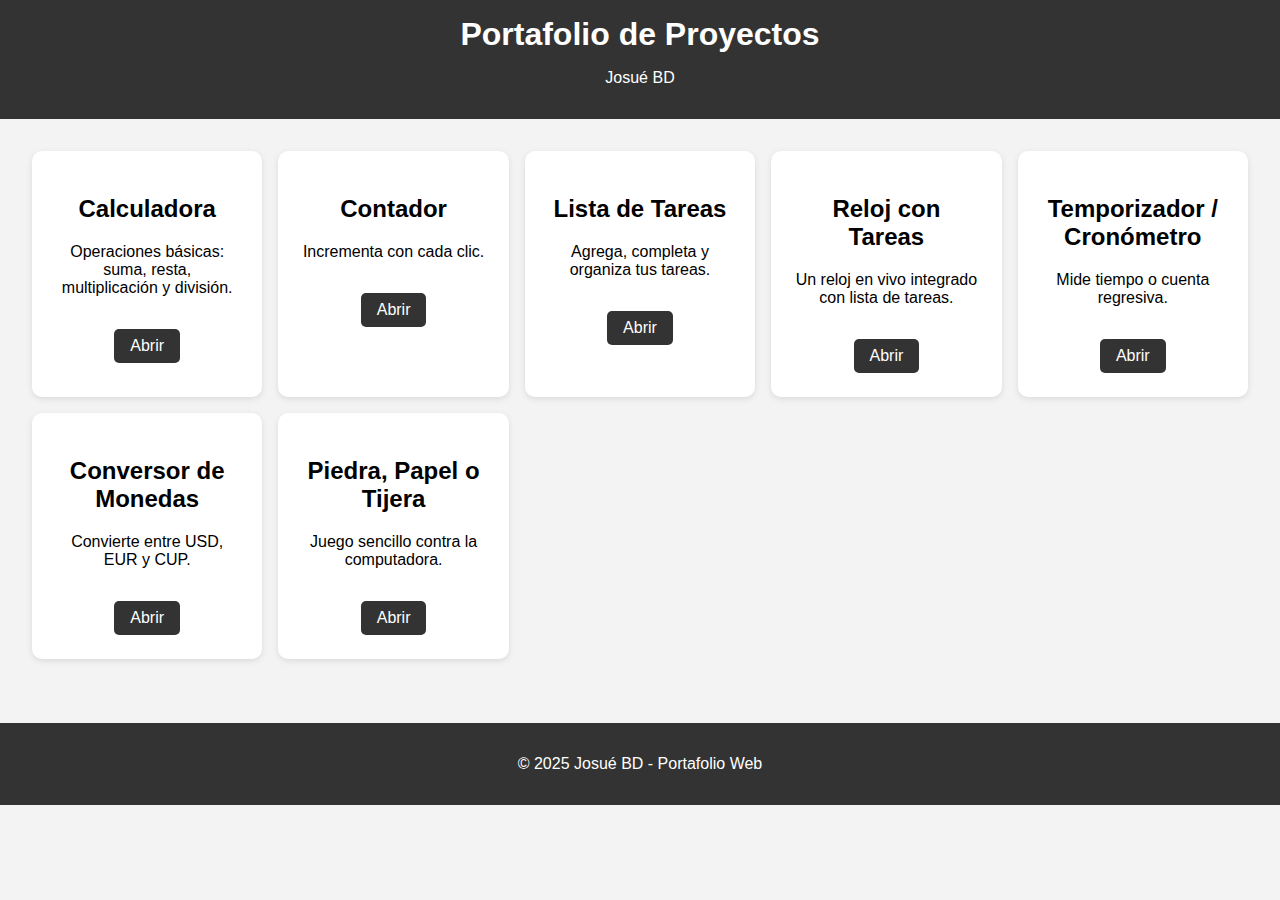
<file: index.html>
<!DOCTYPE html>
<html lang="es">
<head>
  <meta charset="UTF-8">
  <meta name="viewport" content="width=device-width, initial-scale=1.0">
  <title>Portafolio de Proyectos - Josué BD</title>
  <link rel="stylesheet" href="css/style.css">
</head>
<body>
  <header>
    <h1>Portafolio de Proyectos</h1>
    <p>Josué BD</p>
  </header>

  <main>
    <div class="card">
      <h2>Calculadora</h2>
      <p>Operaciones básicas: suma, resta, multiplicación y división.</p>
      <a href="proyectos/calculadora/index.html" target="_blank">Abrir</a>
    </div>

    <div class="card">
      <h2>Contador</h2>
      <p>Incrementa con cada clic.</p>
      <a href="proyectos/contador/index.html" target="_blank">Abrir</a>
    </div>

    <div class="card">
      <h2>Lista de Tareas</h2>
      <p>Agrega, completa y organiza tus tareas.</p>
      <a href="proyectos/tareas/index.html" target="_blank">Abrir</a>
    </div>

    <div class="card">
      <h2>Reloj con Tareas</h2>
      <p>Un reloj en vivo integrado con lista de tareas.</p>
      <a href="proyectos/reloj-tareas/index.html" target="_blank">Abrir</a>
    </div>

    <div class="card">
      <h2>Temporizador / Cronómetro</h2>
      <p>Mide tiempo o cuenta regresiva.</p>
      <a href="proyectos/temporizador-cronometro/index.html" target="_blank">Abrir</a>
    </div>

    <div class="card">
      <h2>Conversor de Monedas</h2>
      <p>Convierte entre USD, EUR y CUP.</p>
      <a href="proyectos/conversor-monedas/index.html" target="_blank">Abrir</a>
    </div>

    <div class="card">
      <h2>Piedra, Papel o Tijera</h2>
      <p>Juego sencillo contra la computadora.</p>
      <a href="proyectos/juego/index.html" target="_blank">Abrir</a>
    </div>
  </main>

  <footer>
    <p>© 2025 Josué BD - Portafolio Web</p>
  </footer>
</body>
</html>
</file>
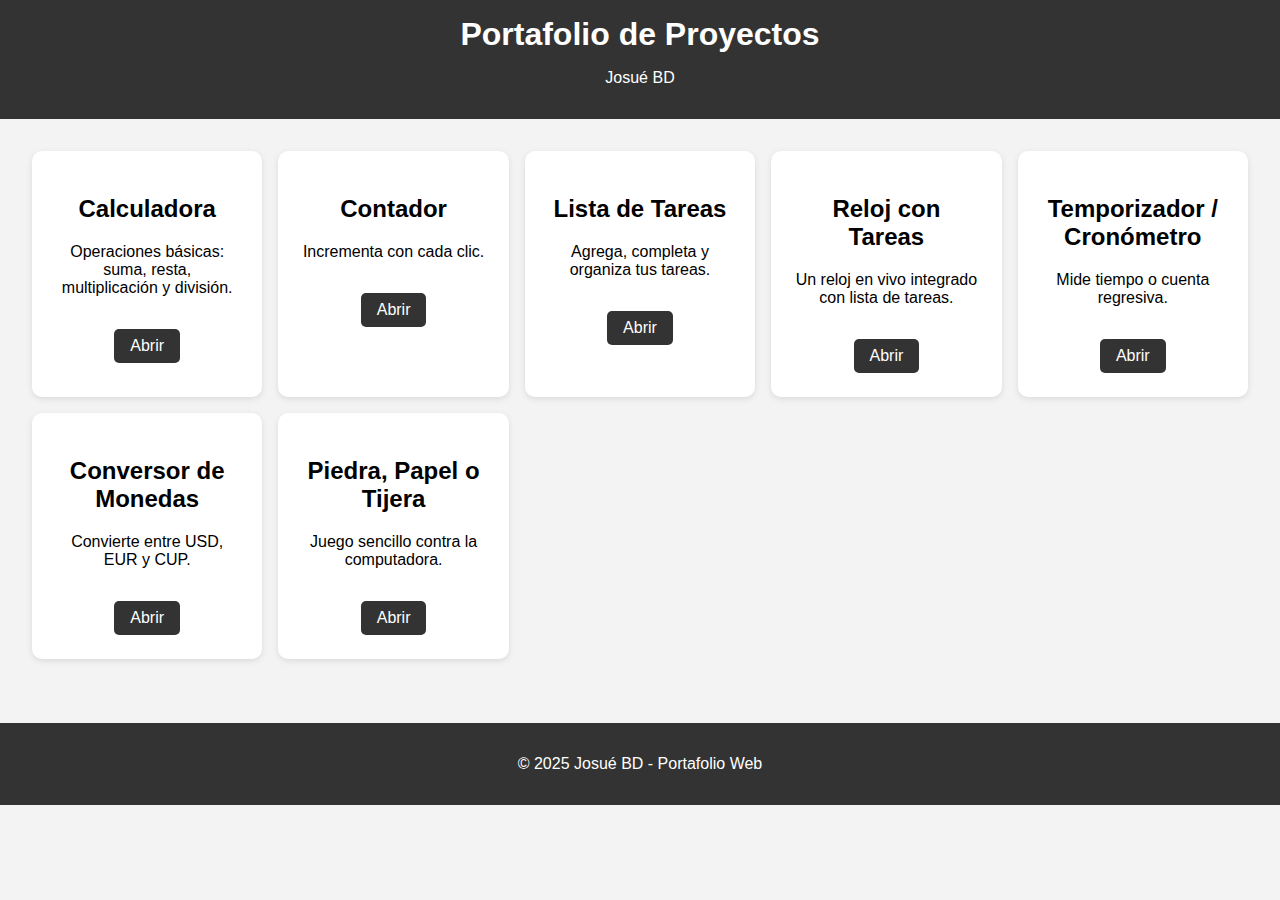
<file: Portafolio-Web/index.html>
<!DOCTYPE html>
<html lang="es">
<head>
  <meta charset="UTF-8">
  <meta name="viewport" content="width=device-width, initial-scale=1.0">
  <title>Portafolio de Proyectos - Josué BD</title>
  <style>
    body {
      font-family: Arial, sans-serif;
      background: #f3f3f3;
      margin: 0;
      padding: 0;
      text-align: center;
    }
    header {
      background: #333;
      color: #fff;
      padding: 1rem;
    }
    h1 {
      margin: 0;
    }
    main {
      display: grid;
      grid-template-columns: repeat(auto-fit, minmax(220px, 1fr));
      gap: 1rem;
      padding: 2rem;
    }
    .card {
      background: white;
      border-radius: 10px;
      box-shadow: 0 2px 6px rgba(0,0,0,0.1);
      padding: 1.5rem;
      transition: transform 0.2s ease;
    }
    .card:hover {
      transform: translateY(-5px);
    }
    a {
      display: inline-block;
      margin-top: 1rem;
      padding: 0.5rem 1rem;
      background: #333;
      color: white;
      text-decoration: none;
      border-radius: 5px;
    }
    a:hover {
      background: #555;
    }
    footer {
      margin-top: 2rem;
      background: #333;
      color: #fff;
      padding: 1rem;
    }
  </style>
</head>
<body>
  <header>
    <h1>Portafolio de Proyectos</h1>
    <p>Josué BD</p>
  </header>

  <main>
    <div class="card">
      <h2>Calculadora</h2>
      <p>Operaciones básicas: suma, resta, multiplicación y división.</p>
      <a href="proyectos/calculadora/index.html" target="_blank">Abrir</a>
    </div>
    <div class="card">
      <h2>Contador</h2>
      <p>Incrementa con cada clic.</p>
      <a href="proyectos/contador/index.html" target="_blank">Abrir</a>
    </div>
    <div class="card">
      <h2>Lista de Tareas</h2>
      <p>Agrega, completa y organiza tus tareas.</p>
      <a href="proyectos/tareas/index.html" target="_blank">Abrir</a>
    </div>
    <div class="card">
      <h2>Reloj con Tareas</h2>
      <p>Un reloj en vivo integrado con lista de tareas.</p>
      <a href="proyectos/reloj-tareas/index.html" target="_blank">Abrir</a>
    </div>
    <div class="card">
      <h2>Temporizador / Cronómetro</h2>
      <p>Mide tiempo o cuenta regresiva.</p>
      <a href="proyectos/temporizador-cronometro/index.html" target="_blank">Abrir</a>
    </div>
    <div class="card">
      <h2>Conversor de Monedas</h2>
      <p>Convierte entre USD, EUR y CUP.</p>
      <a href="proyectos/conversor-monedas/index.html" target="_blank">Abrir</a>
    </div>
    <div class="card">
      <h2>Piedra, Papel o Tijera</h2>
      <p>Juego sencillo contra la computadora.</p>
      <a href="proyectos/juego/index.html" target="_blank">Abrir</a>
    </div>
  </main>

  <footer>
    <p>© 2025 Josué BD - Portafolio Web</p>
  </footer>
</body>
</html>
</file>
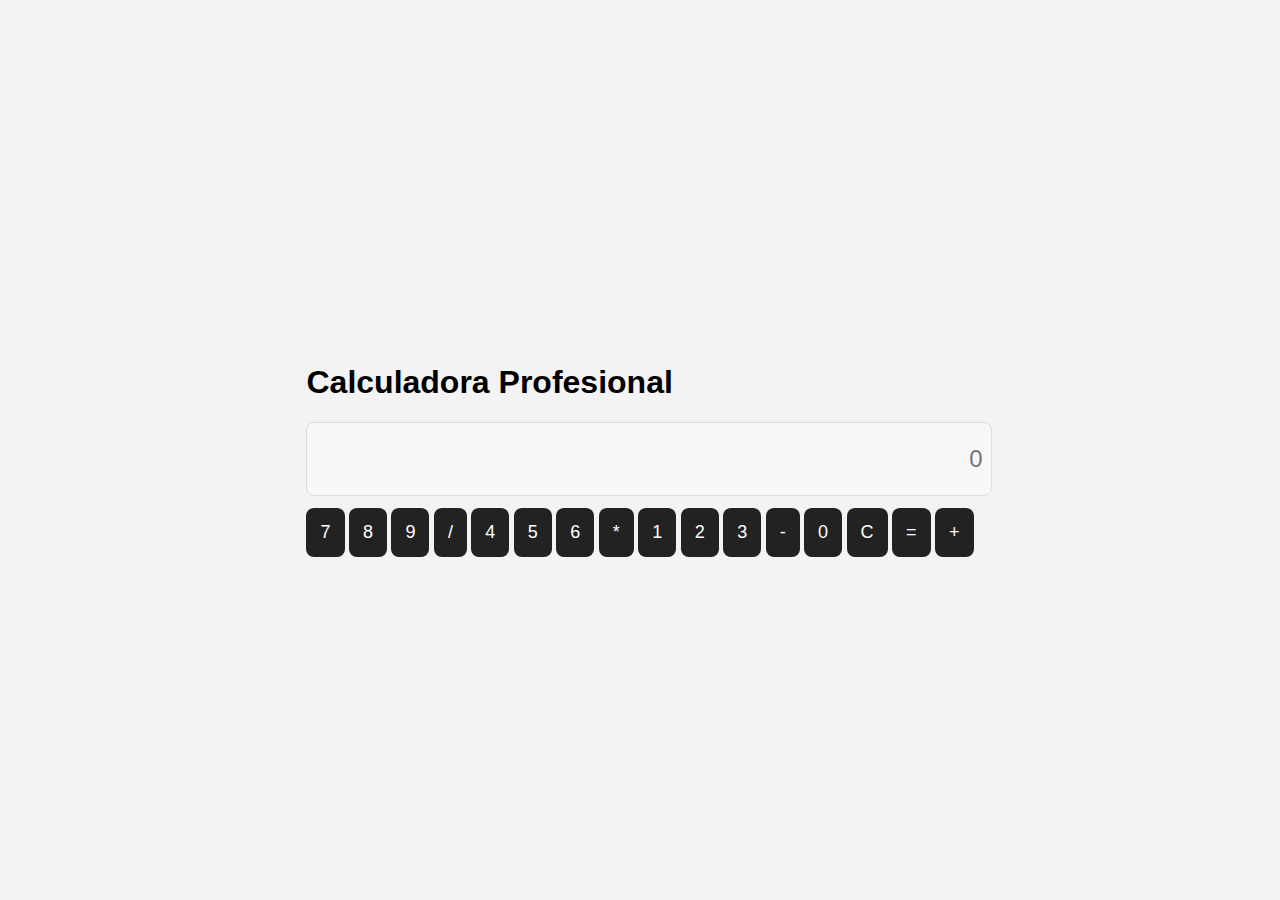
<file: proyectos/calculadora/index.html>
<!DOCTYPE html>
<html lang="es">
<head>
    <meta charset="UTF-8">
    <meta name="viewport" content="width=device-width, initial-scale=1.0">
    <title>Calculadora Profesional</title>
    <link rel="stylesheet" href="css/estilo.css">
</head>
<body>
    <div class="calculator">
        <h1>Calculadora Profesional</h1>
        <input type="text" id="display" disabled placeholder="0">

        <div class="buttons">
            <button class="num">7</button>
            <button class="num">8</button>
            <button class="num">9</button>
            <button class="op">/</button>

            <button class="num">4</button>
            <button class="num">5</button>
            <button class="num">6</button>
            <button class="op">*</button>

            <button class="num">1</button>
            <button class="num">2</button>
            <button class="num">3</button>
            <button class="op">-</button>

            <button class="num">0</button>
            <button id="clear">C</button>
            <button id="equals">=</button>
            <button class="op">+</button>
        </div>
    </div>

    <script src="js/script.js"></script>
</body>
</html>
</file>
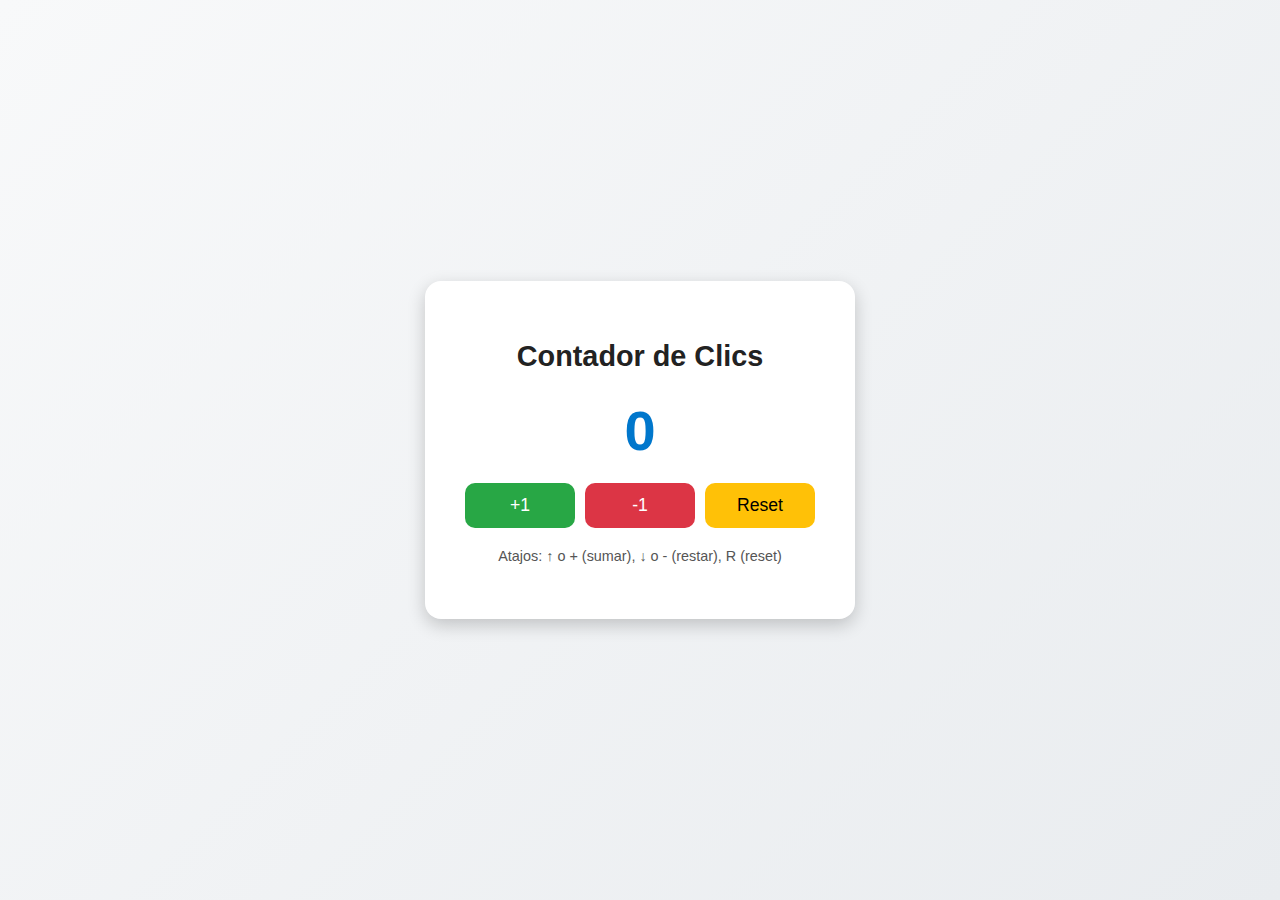
<file: proyectos/contador/index.html>
<!DOCTYPE html>
<html lang="es">
<head>
  <meta charset="UTF-8">
  <meta name="viewport" content="width=device-width, initial-scale=1.0">
  <title>Contador de Clics Pro</title>
  <style>
    body {
      font-family: "Segoe UI", Tahoma, sans-serif;
      background: linear-gradient(135deg, #f8f9fa, #e9ecef);
      display: flex;
      justify-content: center;
      align-items: center;
      height: 100vh;
      margin: 0;
    }
    .container {
      background: #fff;
      padding: 40px;
      border-radius: 16px;
      box-shadow: 0 6px 18px rgba(0,0,0,0.2);
      text-align: center;
      max-width: 350px;
      width: 100%;
    }
    h1 {
      margin-bottom: 25px;
      color: #222;
      font-size: 1.8rem;
    }
    #count {
      font-size: 3.5rem;
      margin: 20px 0;
      color: #0077cc;
      font-weight: bold;
    }
    .btn-group {
      display: flex;
      justify-content: space-between;
      gap: 10px;
    }
    button {
      flex: 1;
      padding: 12px;
      font-size: 1.1rem;
      border: none;
      border-radius: 10px;
      cursor: pointer;
      transition: transform 0.2s ease, background 0.3s ease;
    }
    button:hover {
      transform: scale(1.05);
    }
    #increment {
      background: #28a745;
      color: white;
    }
    #increment:hover { background: #218838; }
    #decrement {
      background: #dc3545;
      color: white;
    }
    #decrement:hover { background: #c82333; }
    #reset {
      background: #ffc107;
      color: black;
    }
    #reset:hover { background: #e0a800; }
    .info {
      margin-top: 20px;
      font-size: 0.9rem;
      color: #555;
    }
  </style>
</head>
<body>
  <div class="container">
    <h1>Contador de Clics</h1>
    <p id="count">0</p>
    <div class="btn-group">
      <button id="increment">+1</button>
      <button id="decrement">-1</button>
      <button id="reset">Reset</button>
    </div>
    <p class="info">Atajos: ↑ o + (sumar), ↓ o - (restar), R (reset)</p>
  </div>

  <script>
    let count = 0;
    const countDisplay = document.getElementById("count");
    const incrementBtn = document.getElementById("increment");
    const decrementBtn = document.getElementById("decrement");
    const resetBtn = document.getElementById("reset");

    function updateDisplay() {
      countDisplay.textContent = count;
    }

    incrementBtn.addEventListener("click", () => { count++; updateDisplay(); });
    decrementBtn.addEventListener("click", () => { count--; updateDisplay(); });
    resetBtn.addEventListener("click", () => { count = 0; updateDisplay(); });

    // Controles de teclado
    document.addEventListener("keydown", (e) => {
      if (e.key === "ArrowUp" || e.key === "+") {
        count++;
      } else if (e.key === "ArrowDown" || e.key === "-") {
        count--;
      } else if (e.key.toLowerCase() === "r") {
        count = 0;
      }
      updateDisplay();
    });
  </script>
</body>
</html>
</file>
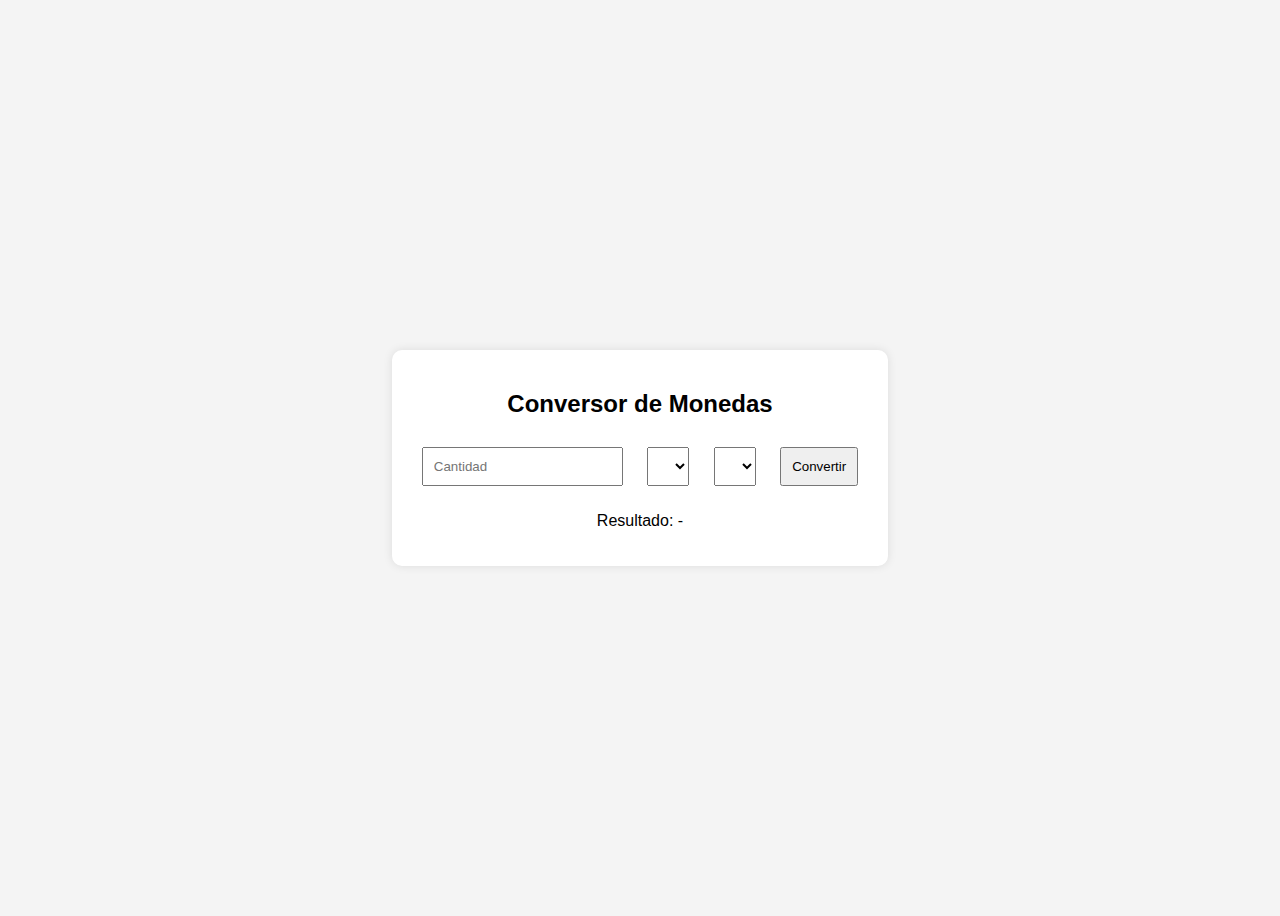
<file: proyectos/conversor-monedas/index.html>
<!DOCTYPE html>
<html lang="es">
<head>
  <meta charset="UTF-8">
  <meta name="viewport" content="width=device-width, initial-scale=1.0">
  <title>Conversor de Monedas</title>
  <style>
    body {
      font-family: Arial, sans-serif;
      display: flex;
      justify-content: center;
      align-items: center;
      height: 100vh;
      background: #f4f4f4;
    }
    .container {
      background: #fff;
      padding: 20px;
      border-radius: 10px;
      box-shadow: 0 0 10px rgba(0,0,0,0.1);
      text-align: center;
    }
    input, select, button {
      margin: 10px;
      padding: 10px;
    }
  </style>
</head>
<body>
  <div class="container">
    <h2>Conversor de Monedas</h2>
    <input type="number" id="amount" placeholder="Cantidad" />
    <select id="fromCurrency"></select>
    <select id="toCurrency"></select>
    <button onclick="convert()">Convertir</button>
    <p id="result">Resultado: -</p>
  </div>

  <script>
    const apiKey = "54f65d3326de62d3ae0aabf5"; // pon tu API key
    const fromCurrency = document.getElementById("fromCurrency");
    const toCurrency = document.getElementById("toCurrency");
    const result = document.getElementById("result");

    async function loadCurrencies() {
      const res = await fetch(`https://v6.exchangerate-api.com/v6/${apiKey}/latest/USD`);
      const data = await res.json();

      if (data.result === "success") {
        const currencies = Object.keys(data.conversion_rates);
        currencies.forEach(code => {
          fromCurrency.innerHTML += `<option value="${code}">${code}</option>`;
          toCurrency.innerHTML += `<option value="${code}">${code}</option>`;
        });
        fromCurrency.value = "USD";
        toCurrency.value = "EUR";
      } else {
        result.textContent = "Error al cargar divisas";
      }
    }

    async function convert() {
      const amount = document.getElementById("amount").value;
      const from = fromCurrency.value;
      const to = toCurrency.value;

      const res = await fetch(`https://v6.exchangerate-api.com/v6/${apiKey}/pair/${from}/${to}/${amount}`);
      const data = await res.json();

      if (data.result === "success") {
        result.textContent = `Resultado: ${data.conversion_result} ${to}`;
      } else {
        result.textContent = "Error al convertir";
      }
    }

    loadCurrencies();
  </script>
</body>
</html>
</file>
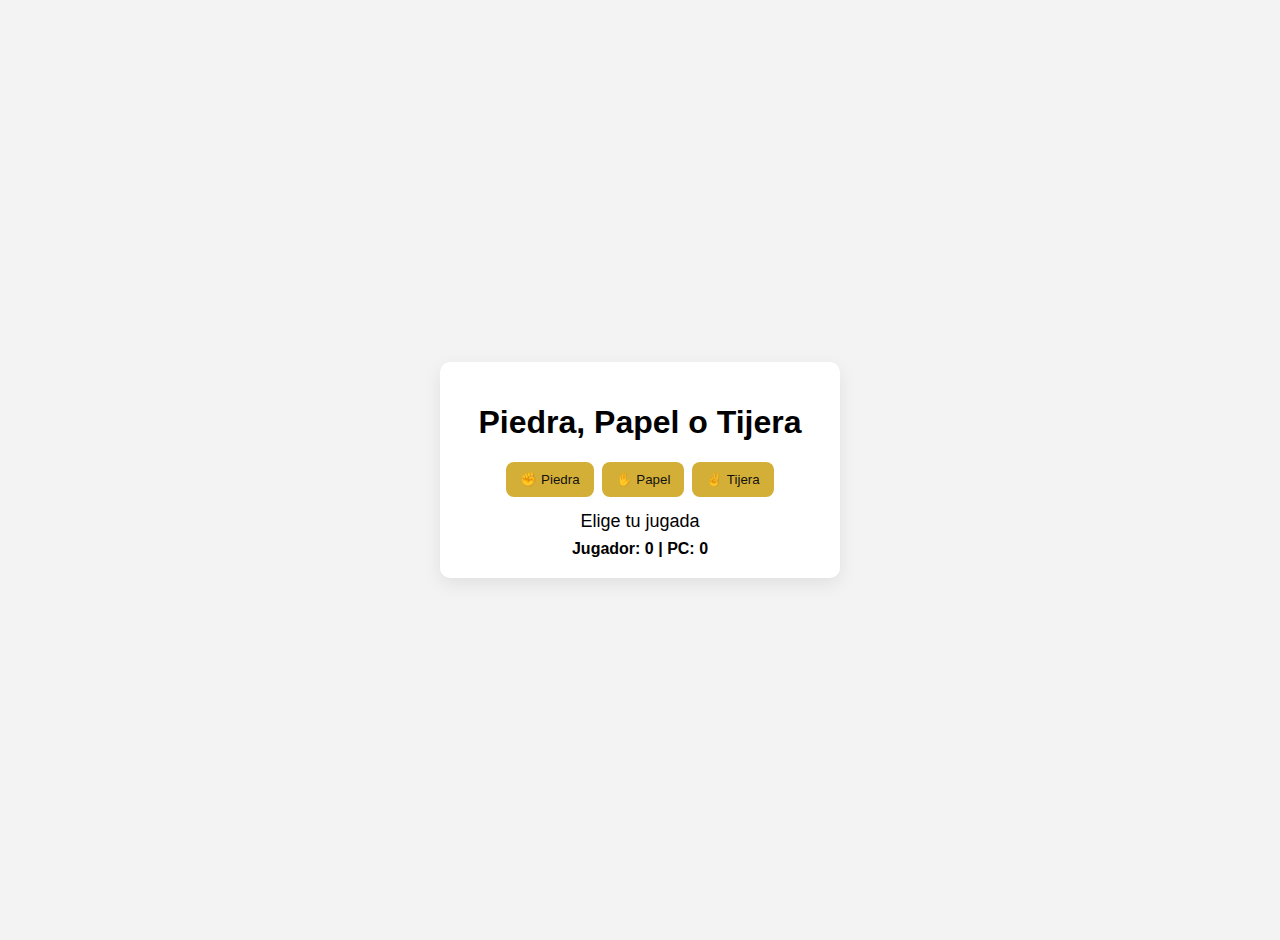
<file: proyectos/juego/index.html>
<!DOCTYPE html>
<html lang="es">
<head><meta charset="utf-8"><meta name="viewport" content="width=device-width,initial-scale=1"><title>Piedra Papel Tijera</title><link rel="stylesheet" href="css/estilo.css"></head>
<body>
<div class="wrap">
  <h1>Piedra, Papel o Tijera</h1>
  <div class="btns">
    <button data-move="piedra">✊ Piedra</button>
    <button data-move="papel">✋ Papel</button>
    <button data-move="tijera">✌ Tijera</button>
  </div>
  <div id="result">Elige tu jugada</div>
  <div id="score">Jugador: 0 | PC: 0</div>
</div>
<script src="js/script.js"></script>
</body>
</html>
</file>
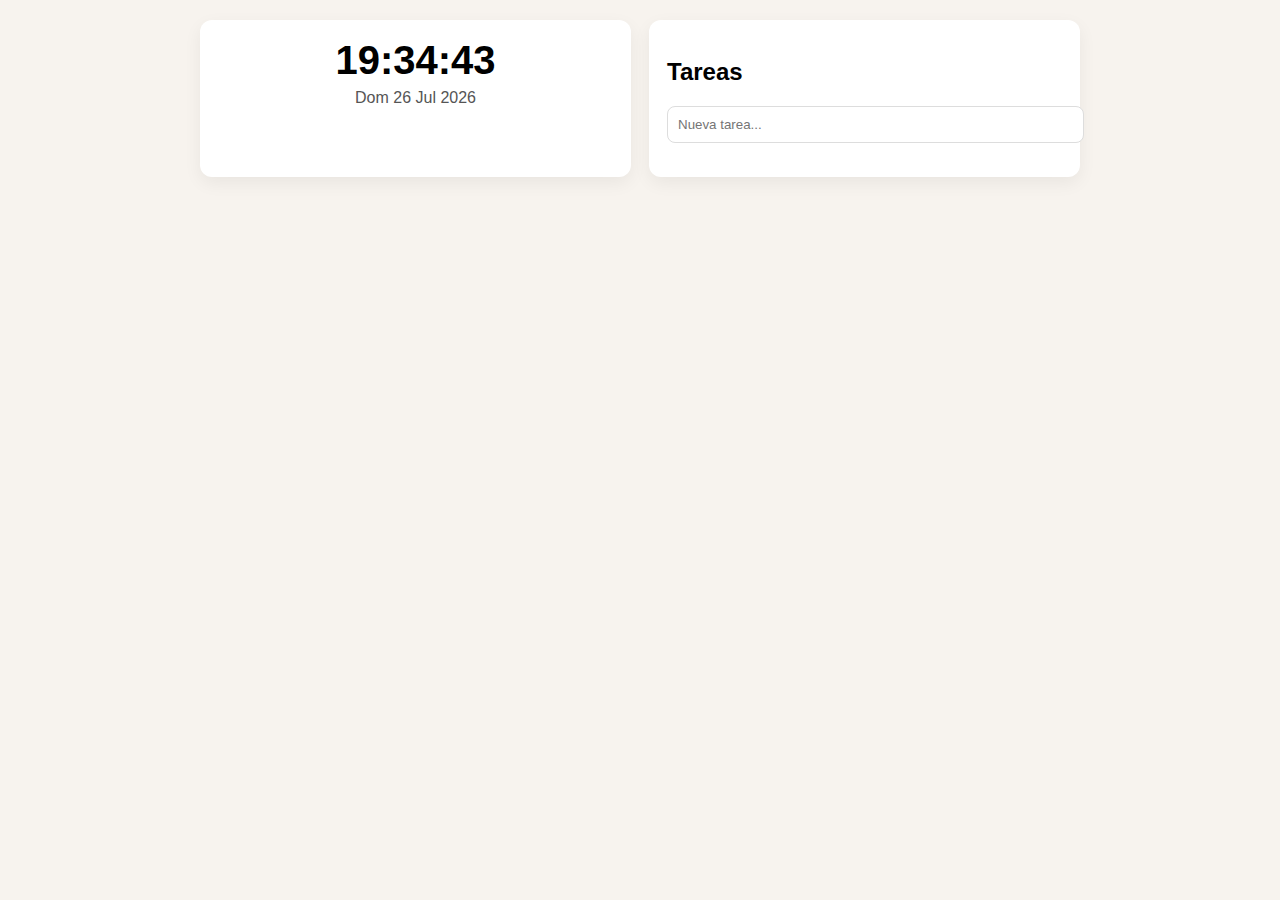
<file: proyectos/reloj-tareas/index.html>
<!DOCTYPE html>
<html lang="es">
<head>
<meta charset="utf-8"><meta name="viewport" content="width=device-width,initial-scale=1">
<title>Reloj + Tareas</title>
<link rel="stylesheet" href="css/estilo.css">
</head>
<body>
<div class="app">
  <section class="reloj">
    <div id="hora" class="hora"></div>
    <div id="fecha" class="fecha"></div>
  </section>
  <section class="tareas">
    <h2>Tareas</h2>
    <form id="form"><input id="input" placeholder="Nueva tarea..." autocomplete="off"></form>
    <ul id="lista"></ul>
  </section>
</div>
<script src="js/script.js"></script>
</body>
</html>
</file>
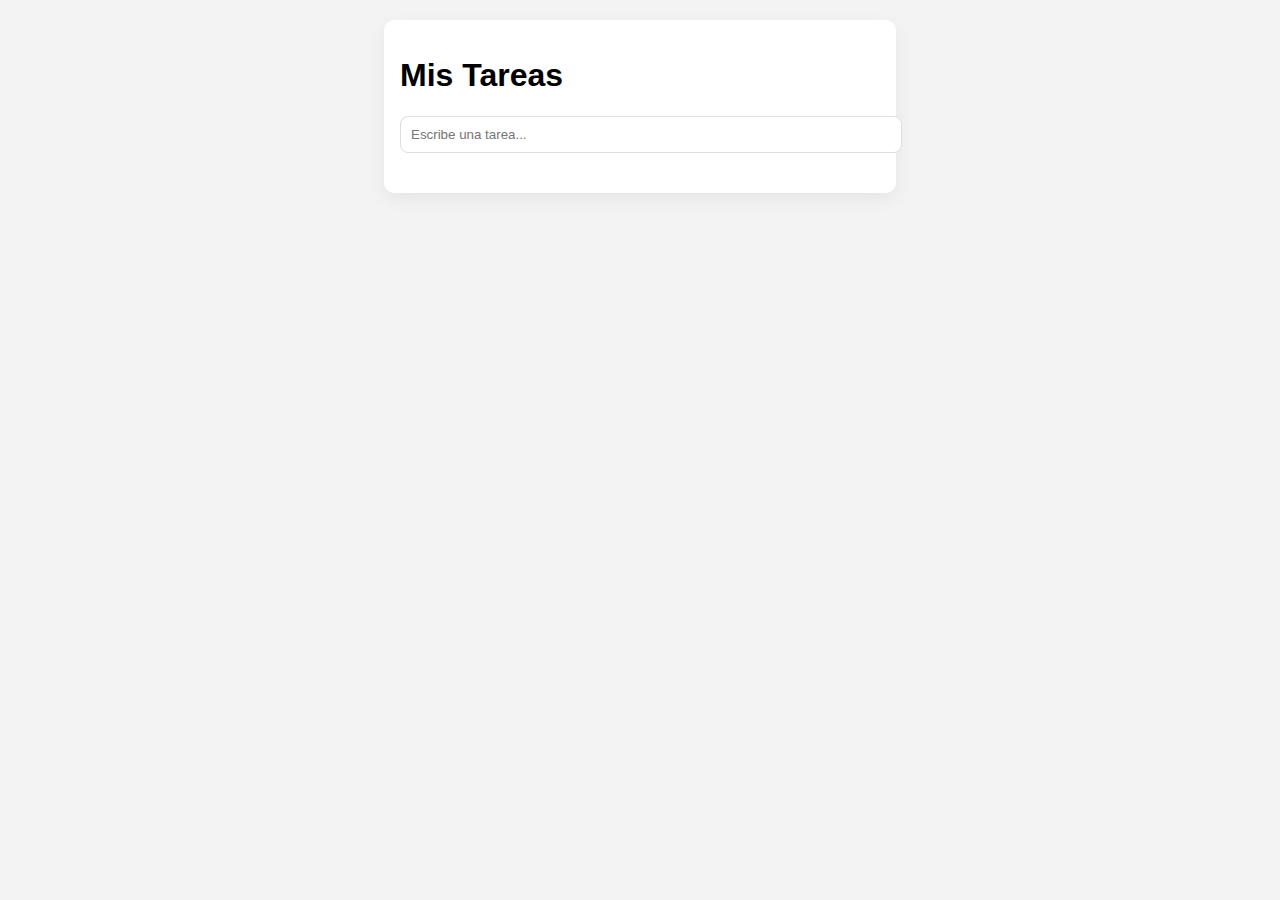
<file: proyectos/tareas/index.html>
<!DOCTYPE html>
<html lang="es">
<head>
<meta charset="utf-8">
<meta name="viewport" content="width=device-width,initial-scale=1">
<title>Lista de Tareas</title>
<link rel="stylesheet" href="css/estilo.css">
</head>
<body>
<div class="wrap">
  <h1>Mis Tareas</h1>
  <form id="form">
    <input id="tarea" placeholder="Escribe una tarea..." maxlength="200" autocomplete="off">
  </form>
  <ul id="lista"></ul>
</div>
<script src="js/script.js"></script>
</body>
</html>
</file>
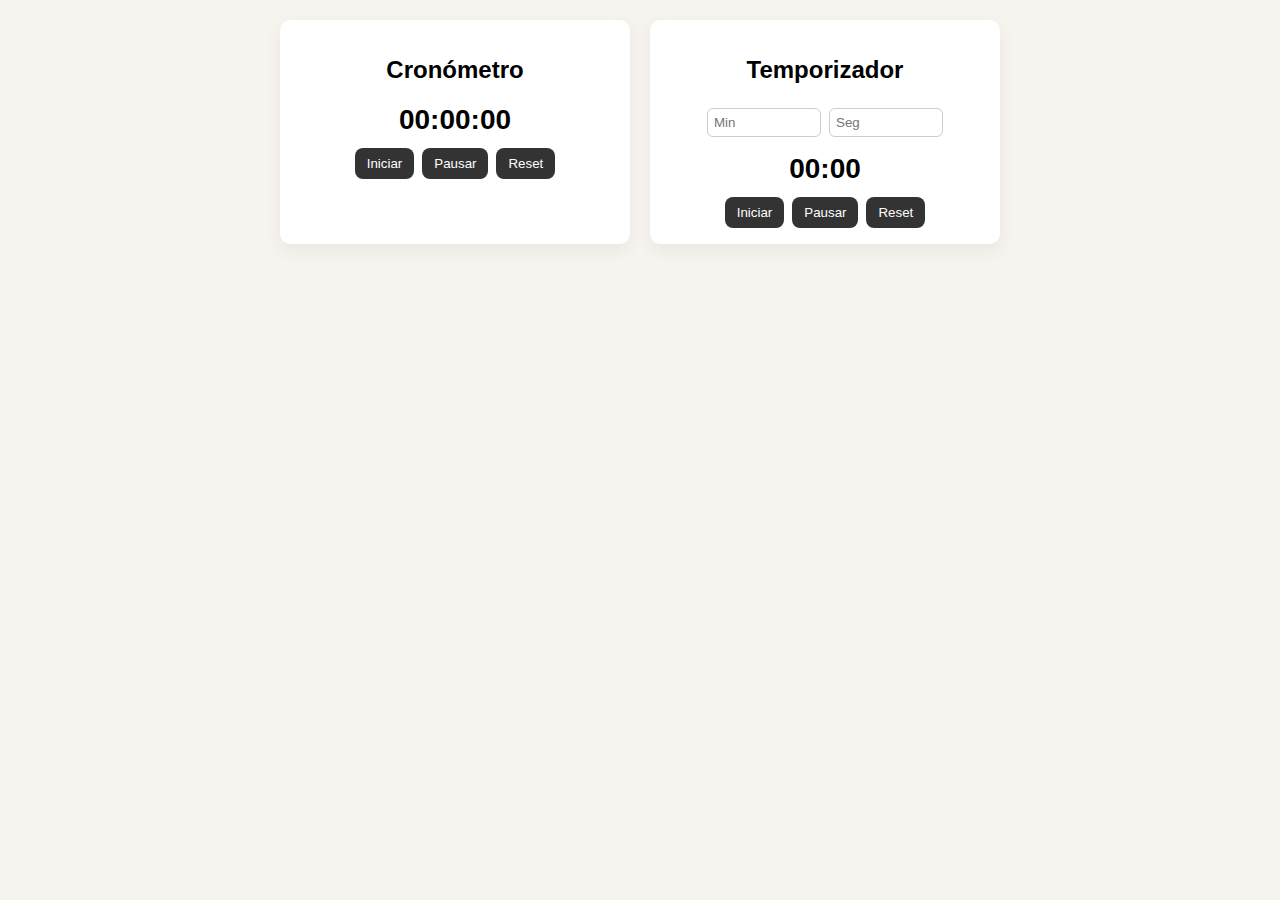
<file: proyectos/temporizador-cronometro/index.html>
<!DOCTYPE html>
<html lang="es">
<head><meta charset="utf-8"><meta name="viewport" content="width=device-width,initial-scale=1"><title>Temporizador & Cronómetro</title><link rel="stylesheet" href="css/estilo.css"></head>
<body>
<div class="wrap">
  <section>
    <h2>Cronómetro</h2>
    <div id="crono" class="display">00:00:00</div>
    <div class="controls"><button id="startC">Iniciar</button><button id="pauseC">Pausar</button><button id="resetC">Reset</button></div>
  </section>
  <section>
    <h2>Temporizador</h2>
    <input id="min" type="number" placeholder="Min" min="0"><input id="sec" type="number" placeholder="Seg" min="0" max="59">
    <div id="tempo" class="display">00:00</div>
    <div class="controls"><button id="startT">Iniciar</button><button id="pauseT">Pausar</button><button id="resetT">Reset</button></div>
  </section>
</div>
<script src="js/script.js"></script>
</body>
</html>
</file>
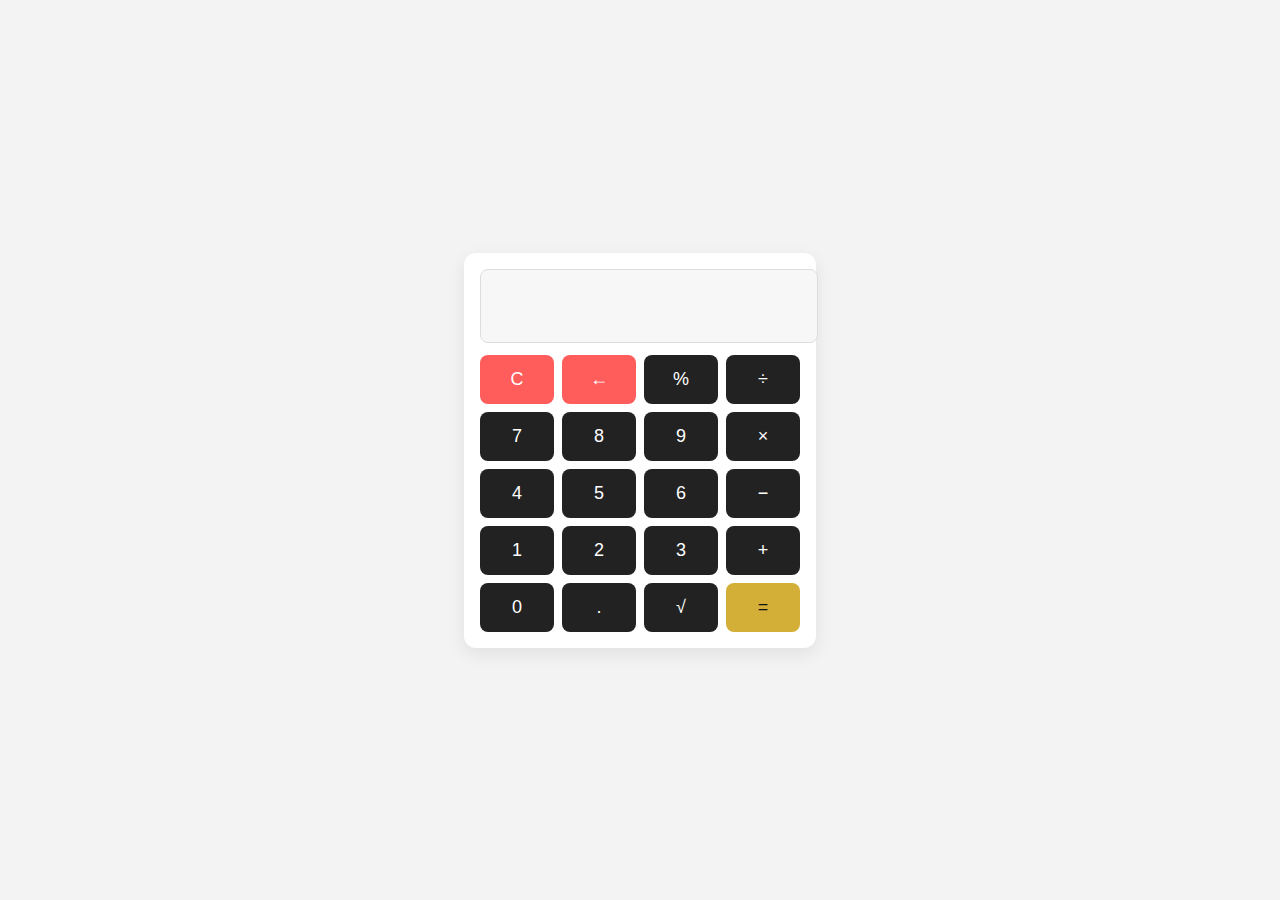
<file: Portafolio-Web/proyectos/calculadora/index.html>
<!DOCTYPE html>
<html lang="es">
<head>
<meta charset="utf-8">
<meta name="viewport" content="width=device-width,initial-scale=1">
<title>Calculadora</title>
<link rel="stylesheet" href="css/estilo.css">
</head>
<body>
<div class="calc">
  <input id="display" disabled>
  <div class="keys">
    <button data-action="clear">C</button>
    <button data-action="back">←</button>
    <button data-action="percent">%</button>
    <button data-action="/">÷</button>

    <button>7</button><button>8</button><button>9</button><button data-action="*">×</button>
    <button>4</button><button>5</button><button>6</button><button data-action="-">−</button>
    <button>1</button><button>2</button><button>3</button><button data-action="+">+</button>
    <button>0</button><button>.</button><button data-action="sqrt">√</button><button data-action="=">=</button>
  </div>
</div>
<script src="js/script.js"></script>
</body>
</html>
</file>
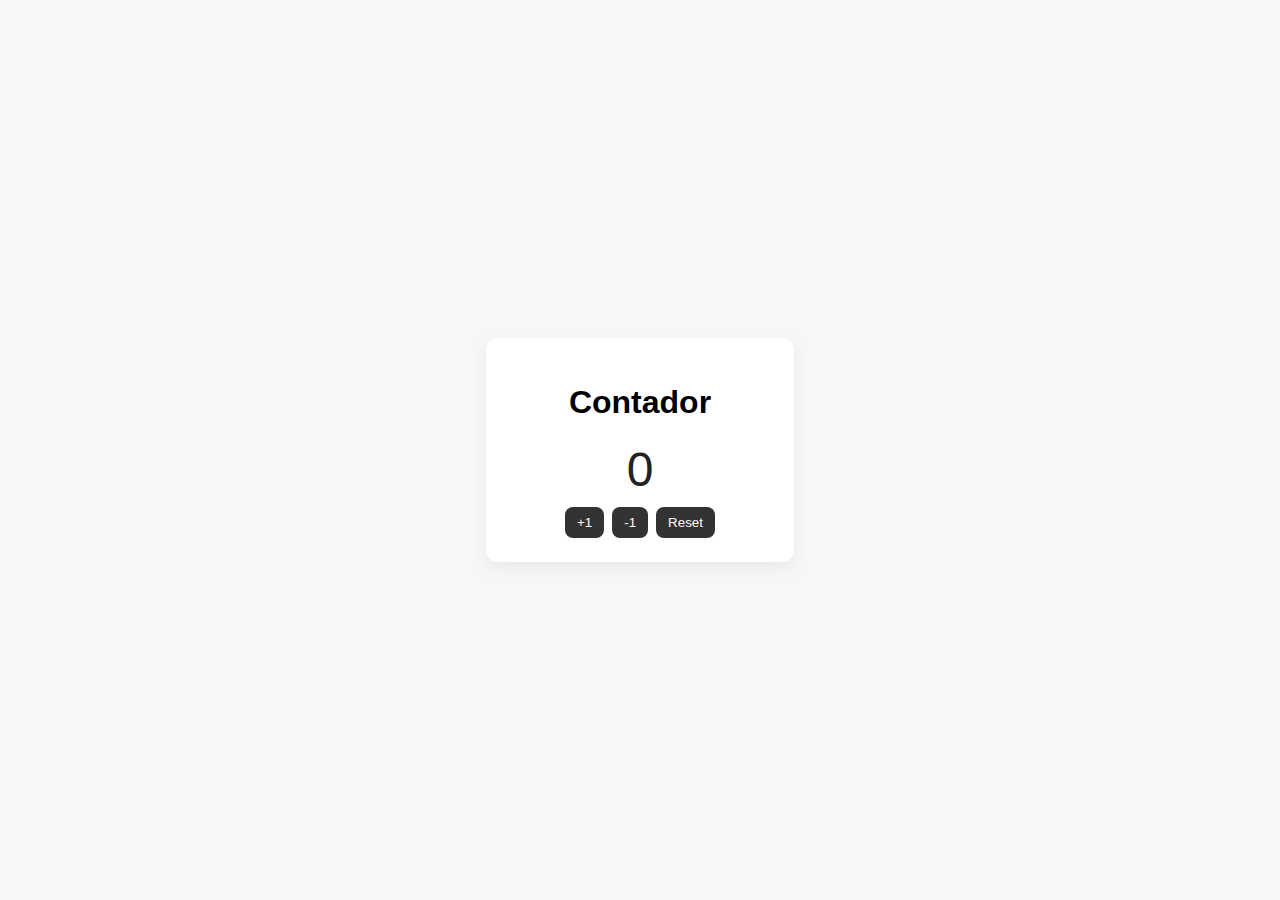
<file: Portafolio-Web/proyectos/contador/index.html>
<!DOCTYPE html>
<html lang="es">
<head>
<meta charset="utf-8">
<meta name="viewport" content="width=device-width,initial-scale=1">
<title>Contador</title>
<link rel="stylesheet" href="css/estilo.css">
</head>
<body>
<div class="wrap">
  <h1>Contador</h1>
  <div id="contador">0</div>
  <div class="btns">
    <button id="sum">+1</button>
    <button id="sub">-1</button>
    <button id="reset">Reset</button>
  </div>
</div>
<script src="js/script.js"></script>
</body>
</html>
</file>
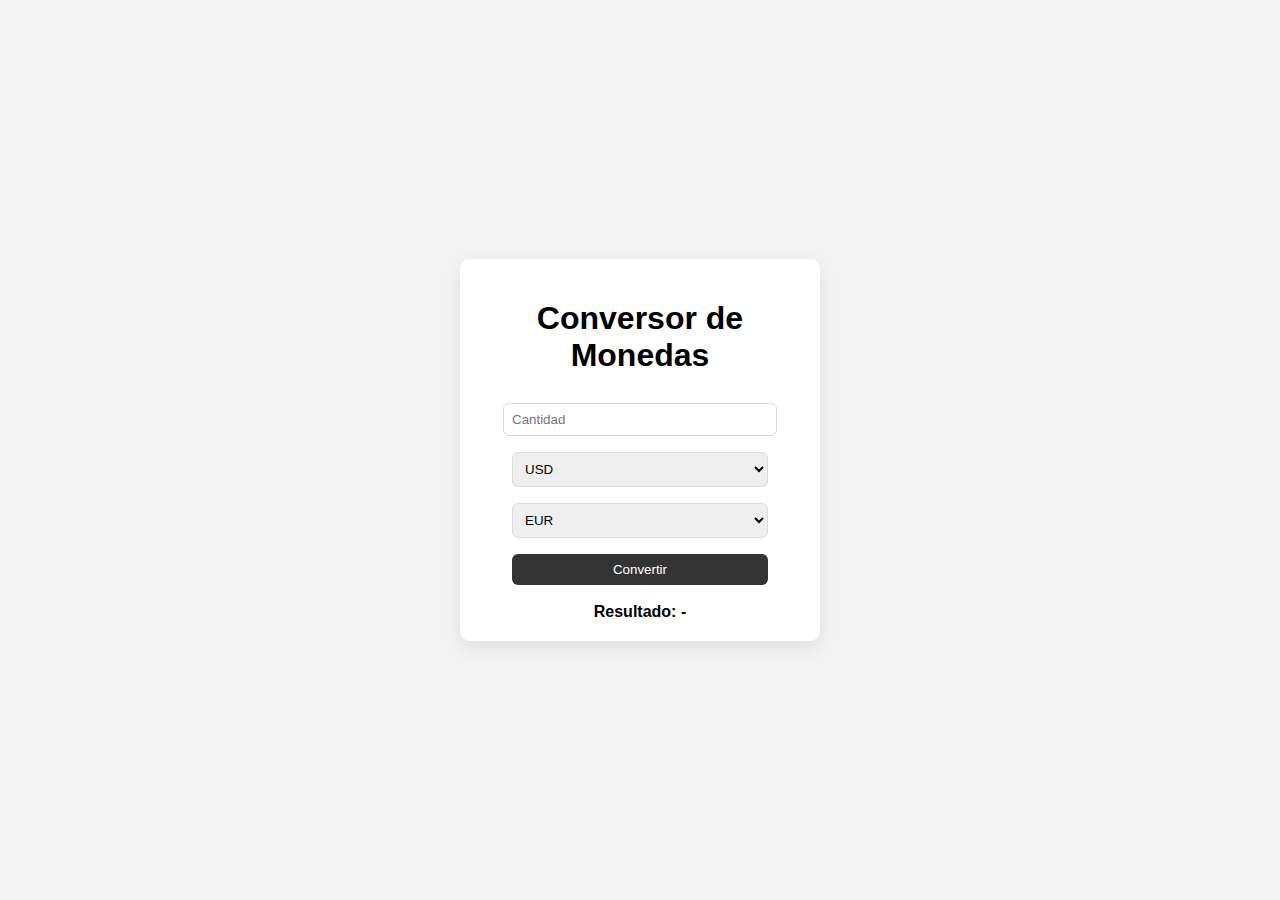
<file: Portafolio-Web/proyectos/conversor-monedas/index.html>
<!DOCTYPE html>
<html lang="es">
<head><meta charset="utf-8"><meta name="viewport" content="width=device-width,initial-scale=1"><title>Conversor</title><link rel="stylesheet" href="css/estilo.css"></head>
<body>
<div class="box">
  <h1>Conversor de Monedas</h1>
  <input id="amount" type="number" placeholder="Cantidad" min="0" step="any">
  <select id="from"><option>USD</option><option>EUR</option><option>CUP</option><option>MXN</option></select>
  <select id="to"><option>EUR</option><option>USD</option><option>CUP</option><option>MXN</option></select>
  <button id="go">Convertir</button>
  <div id="res">Resultado: -</div>
</div>
<script src="js/script.js"></script>
</body>
</html>
</file>
<file: css/style.css>
body {
  font-family: Arial, sans-serif;
  background: #f3f3f3;
  margin: 0;
  padding: 0;
  text-align: center;
}

header {
  background: #333;
  color: #fff;
  padding: 1rem;
}

h1 {
  margin: 0;
}

main {
  display: grid;
  grid-template-columns: repeat(auto-fit, minmax(220px, 1fr));
  gap: 1rem;
  padding: 2rem;
}

.card {
  background: white;
  border-radius: 10px;
  box-shadow: 0 2px 6px rgba(0,0,0,0.1);
  padding: 1.5rem;
  transition: transform 0.2s ease;
}

.card:hover {
  transform: translateY(-5px);
}

a {
  display: inline-block;
  margin-top: 1rem;
  padding: 0.5rem 1rem;
  background: #333;
  color: white;
  text-decoration: none;
  border-radius: 5px;
}

a:hover {
  background: #555;
}

footer {
  margin-top: 2rem;
  background: #333;
  color: #fff;
  padding: 1rem;
}
</file>
<file: proyectos/calculadora/css/estilo.css>
body{
	display:flex;align-items:center;justify-content:center;height:100vh;margin:0;background:#f3f3f3;font-family:Arial
}
.calc{
	width:320px;background:#fff;padding:16px;border-radius:12px;box-shadow:0 6px 18px rgba(0,0,0,.08)
}
#display{
	width:100%;height:56px;font-size:24px;text-align:right;padding:8px;border-radius:8px;border:1px solid #ddd;margin-bottom:12px;background:#f7f7f7
}
.keys{
	display:grid;grid-template-columns:repeat(4,1fr);gap:8px
}
button{
	padding:14px;font-size:18px;border-radius:8px;border:none;background:#222;color:#fff;cursor:pointer
}
button[data-action="="]{
	background:#d4af37;color:#111
}
button[data-action="clear"],button[data-action="back"]{
	background:#ff5c5c
}
</file>
<file: proyectos/juego/css/estilo.css>
body{font-family:Arial;background:#f3f3f3;margin:0;padding:20px;display:flex;justify-content:center;align-items:center;height:100vh}
.wrap{background:#fff;padding:20px;border-radius:10px;box-shadow:0 6px 18px rgba(0,0,0,.08);text-align:center;width:360px}
.btns{display:flex;gap:8px;justify-content:center;margin:14px 0}
button{padding:10px 14px;border-radius:8px;border:none;background:#d4af37;color:#111;cursor:pointer}
#result{margin-top:10px;font-size:18px}
#score{margin-top:8px;font-weight:700}
</file>
<file: proyectos/reloj-tareas/css/estilo.css>
body{font-family:Arial;background:#f7f3ee;margin:0;padding:20px}
.app{max-width:880px;margin:0 auto;display:grid;grid-template-columns:1fr 1fr;gap:18px}
.reloj{background:#fff;padding:18px;border-radius:12px;box-shadow:0 6px 18px rgba(0,0,0,.06);text-align:center}
.hora{font-size:40px;font-weight:700}
.fecha{color:#555;margin-top:6px}
.tareas{background:#fff;padding:18px;border-radius:12px;box-shadow:0 6px 18px rgba(0,0,0,.06)}
#form input{width:100%;padding:10px;border-radius:8px;border:1px solid #ddd}
ul{list-style:none;padding:0;margin-top:12px}
li{display:flex;justify-content:space-between;align-items:center;padding:8px;background:#fafafa;border-radius:8px;margin-bottom:8px;border:1px solid #eee}
li.completed{opacity:.6;text-decoration:line-through}
.btn{border:none;padding:6px 8px;border-radius:6px;cursor:pointer}
</file>
<file: proyectos/tareas/css/estilo.css>
body{
	font-family:Arial;background:#f3f3f3;margin:0;padding:20px;display:flex;justify-content:center
}
.wrap{
	width:480px;background:#fff;padding:16px;border-radius:10px;box-shadow:0 6px 18px rgba(0,0,0,.06)
}
#form input{
	width:100%;padding:10px;border-radius:8px;border:1px solid #ddd
}
ul{
	list-style:none;padding:0;margin:12px 0;max-height:400px;overflow:auto
}
li{
	display:flex;justify-content:space-between;align-items:center;padding:8px;border-radius:8px;background:#fafafa;margin-bottom:8px;border:1px solid #eee
}
li.completed{
	opacity:.6;text-decoration:line-through;color:#666
}
.btn{
	border:none;padding:6px 8px;border-radius:6px;cursor:pointer
}
.btn.del{
	background:#ff5c5c;color:#fff
}
.btn.toggle{
	background:#d4af37;color:#111
}
</file>
<file: proyectos/temporizador-cronometro/css/estilo.css>
body{font-family:Arial;background:#f7f3ee;margin:0;padding:20px}
.wrap{max-width:720px;margin:auto;display:grid;grid-template-columns:1fr 1fr;gap:20px}
section{background:#fff;padding:16px;border-radius:10px;box-shadow:0 6px 18px rgba(0,0,0,.06);text-align:center}
.display{font-size:28px;font-weight:700;margin:12px 0}
.controls{display:flex;gap:8px;justify-content:center}
button{padding:8px 12px;border-radius:8px;border:none;background:#333;color:#fff;cursor:pointer}
input{padding:6px;border-radius:6px;border:1px solid #ccc;width:100px;margin:4px}
</file>
<file: Portafolio-Web/proyectos/calculadora/css/estilo.css>
body{
	display:flex;align-items:center;justify-content:center;height:100vh;margin:0;background:#f3f3f3;font-family:Arial
}
.calc{
	width:320px;background:#fff;padding:16px;border-radius:12px;box-shadow:0 6px 18px rgba(0,0,0,.08)
}
#display{
	width:100%;height:56px;font-size:24px;text-align:right;padding:8px;border-radius:8px;border:1px solid #ddd;margin-bottom:12px;background:#f7f7f7
}
.keys{
	display:grid;grid-template-columns:repeat(4,1fr);gap:8px
}
button{
	padding:14px;font-size:18px;border-radius:8px;border:none;background:#222;color:#fff;cursor:pointer
}
button[data-action="="]{
	background:#d4af37;color:#111
}
button[data-action="clear"],button[data-action="back"]{
	background:#ff5c5c
}
</file>
<file: Portafolio-Web/proyectos/contador/css/estilo.css>
body{
	font-family:Arial;display:flex;align-items:center;justify-content:center;height:100vh;margin:0;background:#f7f7f7
}
.wrap{
	background:#fff;padding:24px;border-radius:12px;box-shadow:0 6px 18px rgba(0,0,0,.06);text-align:center;width:260px
}
#contador{
	font-size:48px;margin:10px 0;color:#222
}
.btns{
	display:flex;gap:8px;justify-content:center
}
button{
	padding:8px 12px;border-radius:8px;border:none;background:#333;color:#fff;cursor:pointer
}
</file>
<file: Portafolio-Web/proyectos/conversor-monedas/css/estilo.css>
body{font-family:Arial;background:#f3f3f3;margin:0;height:100vh;display:flex;align-items:center;justify-content:center}
.box{background:#fff;padding:20px;border-radius:10px;box-shadow:0 6px 18px rgba(0,0,0,.08);width:320px;text-align:center}
input,select,button{width:80%;padding:8px;margin:8px;border-radius:6px;border:1px solid #ddd}
button{background:#333;color:#fff;border:none;cursor:pointer}
#res{margin-top:10px;font-weight:700}
</file>
